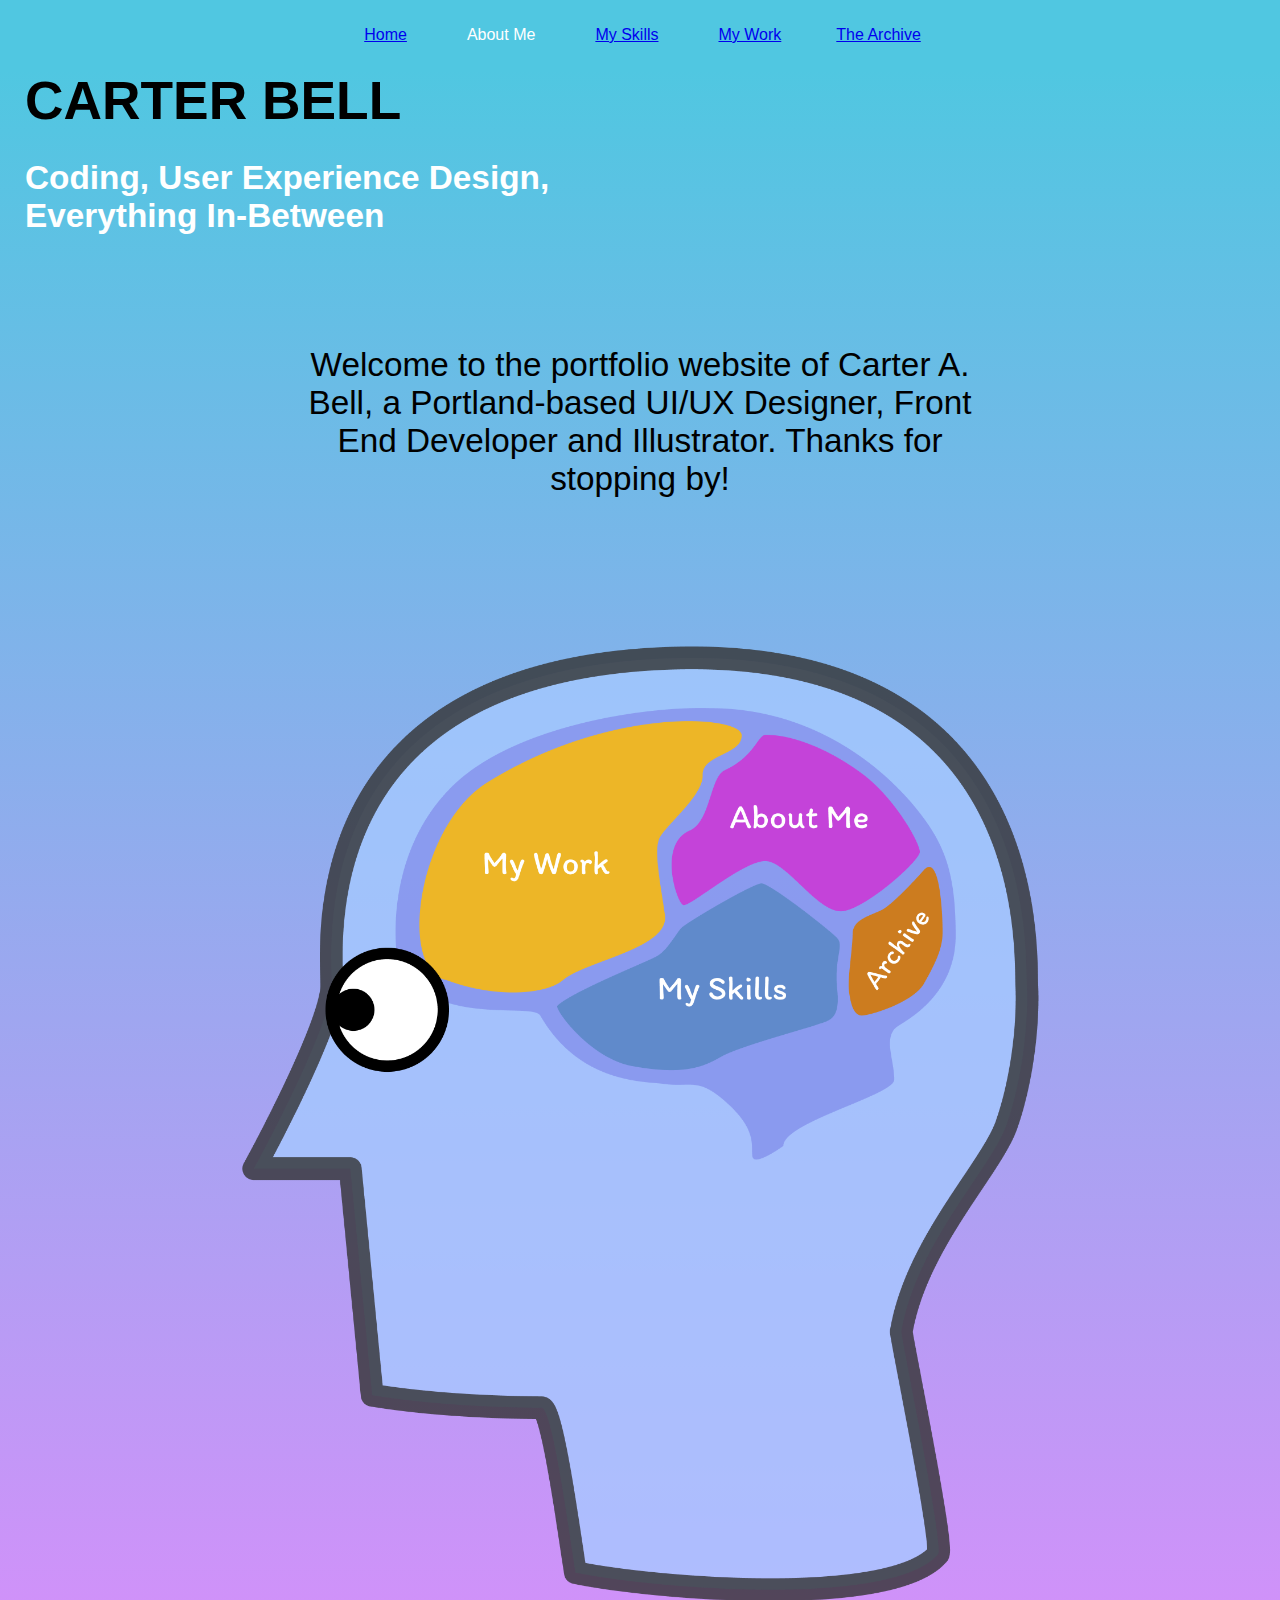
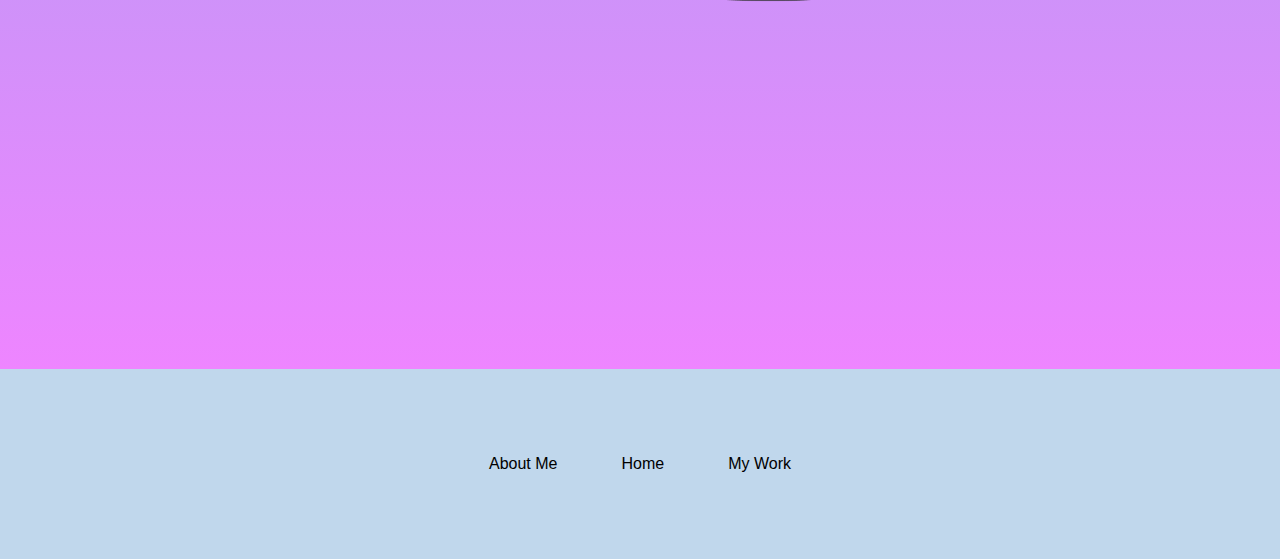
<file: index.html>
<!DOCTYPE html>
<html>
  <head>
    <title>Carter Bell Portfolio</title>
    <link href="css/style.css" type="text/css" rel="stylesheet">
  </head>
  <body>
    <header>
      <!--img src="images/logo.png"-->
      <ul>
        <li>
            <a href="index.html">Home</a>
        </li>
        <li>About Me</li>
        <li>
            <a href="mySkills.html">My Skills</a>
        </li>
        <li>
            <a href="myWork.html">My Work</a>
        </li>
        <a href="theArchive.html">The Archive</a>
      </ul>
    </header>
    <section class="heroImg">
        <h1>CARTER BELL</h1>
        <h2>Coding, User Experience Design, Everything In-Between</h2>
      <div class="content">
        <!--img src="images/placeholder_picture.png"-->
        <p class="intro">Welcome to the portfolio website of Carter A. Bell, a Portland-based UI/UX Designer, Front End Developer and Illustrator. Thanks for stopping by!</p>
        
      </div>
      <div id="My_Brain">
        <img src="images/My_Brain.png" width="900">
      </div>
    </section>
    <footer>
      <ul>
        <li>About Me</li>
        <li>Home</li>
        <li>My Work</li>
      </ul>
    </footer>
  </body>
</html>
</file>
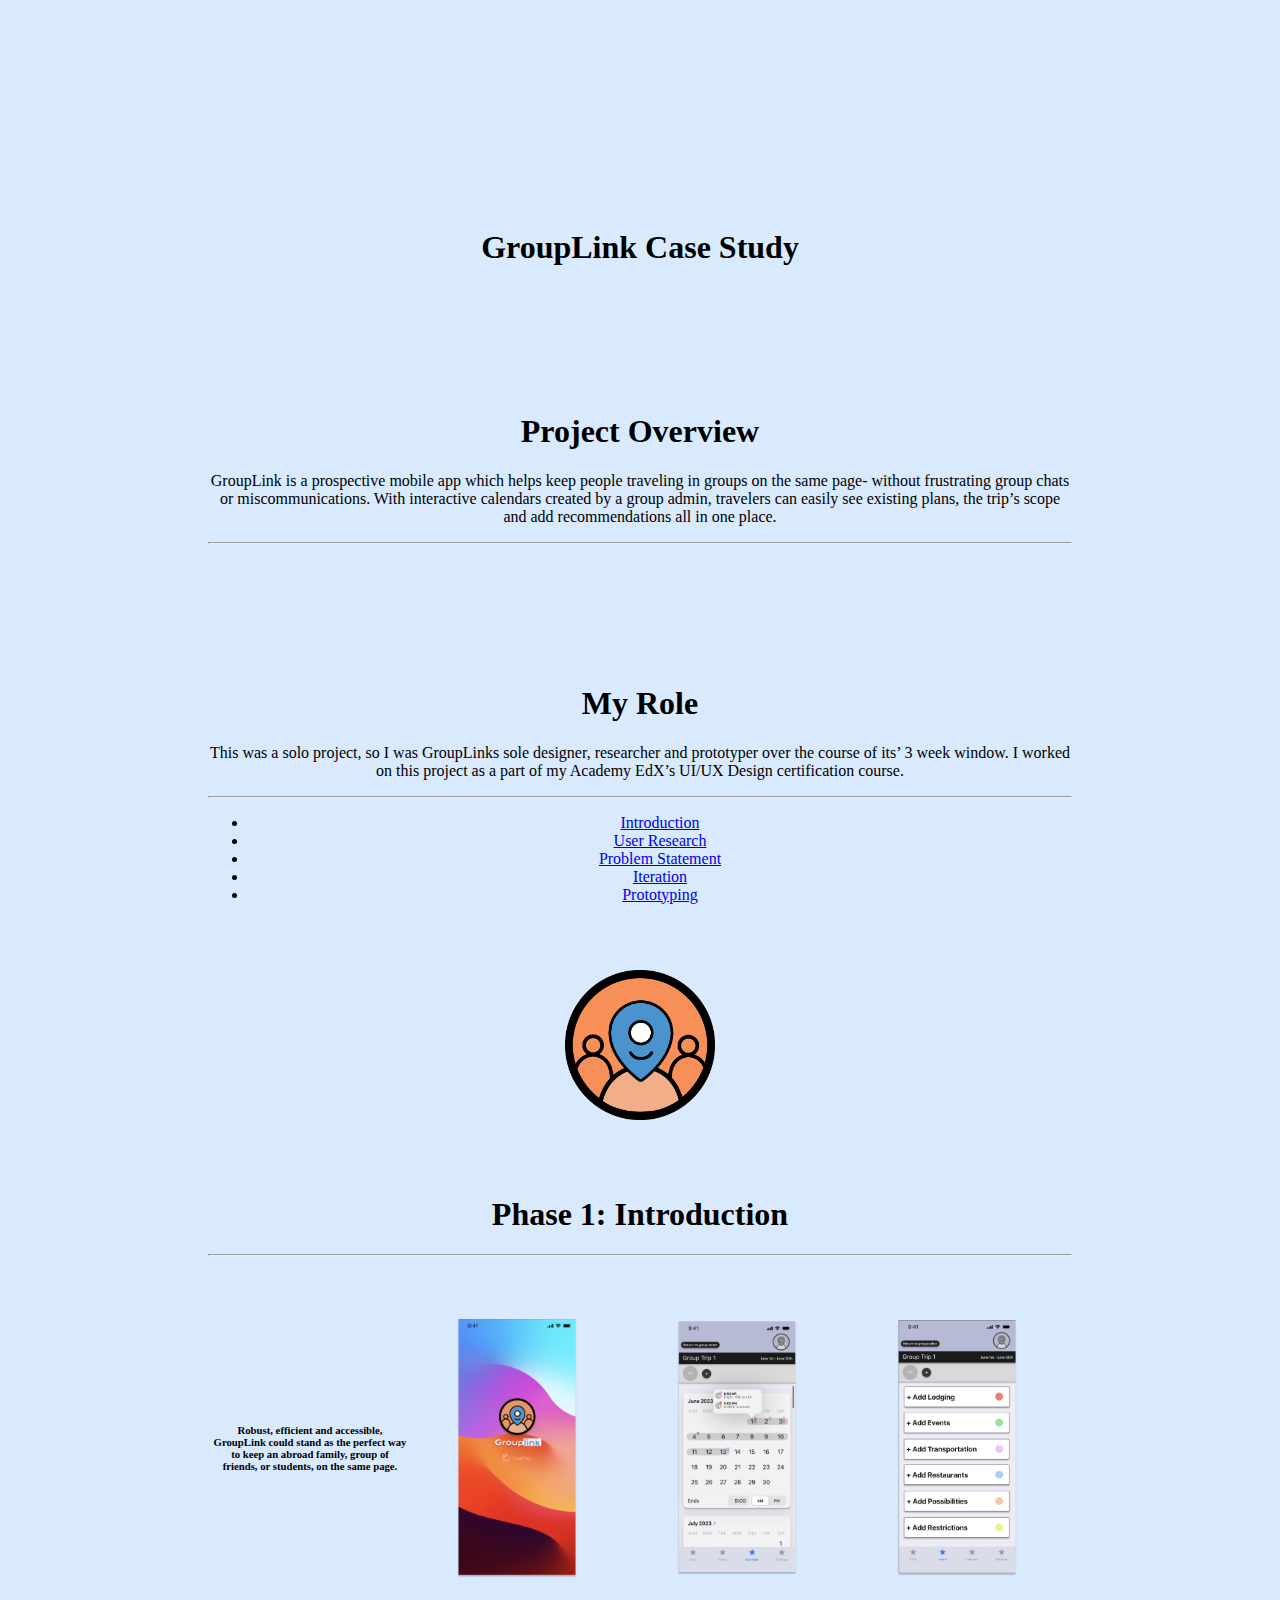
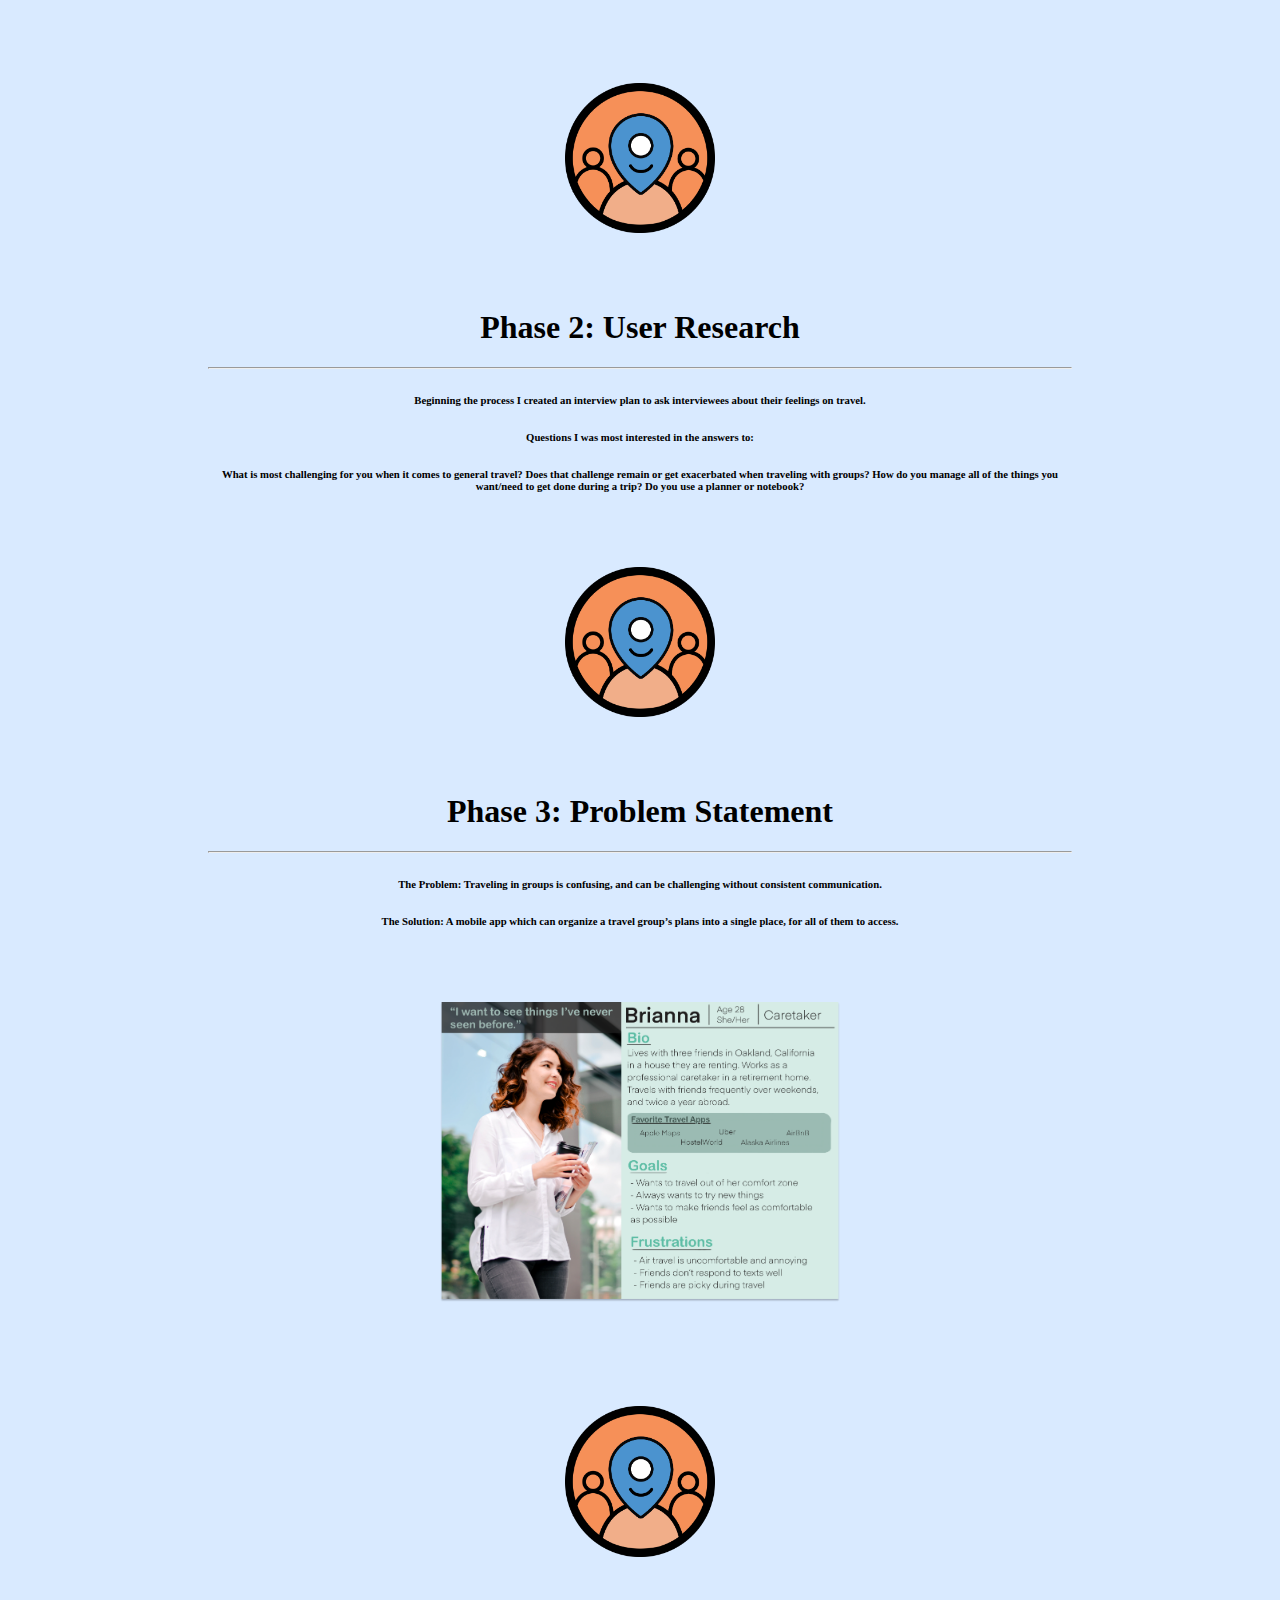
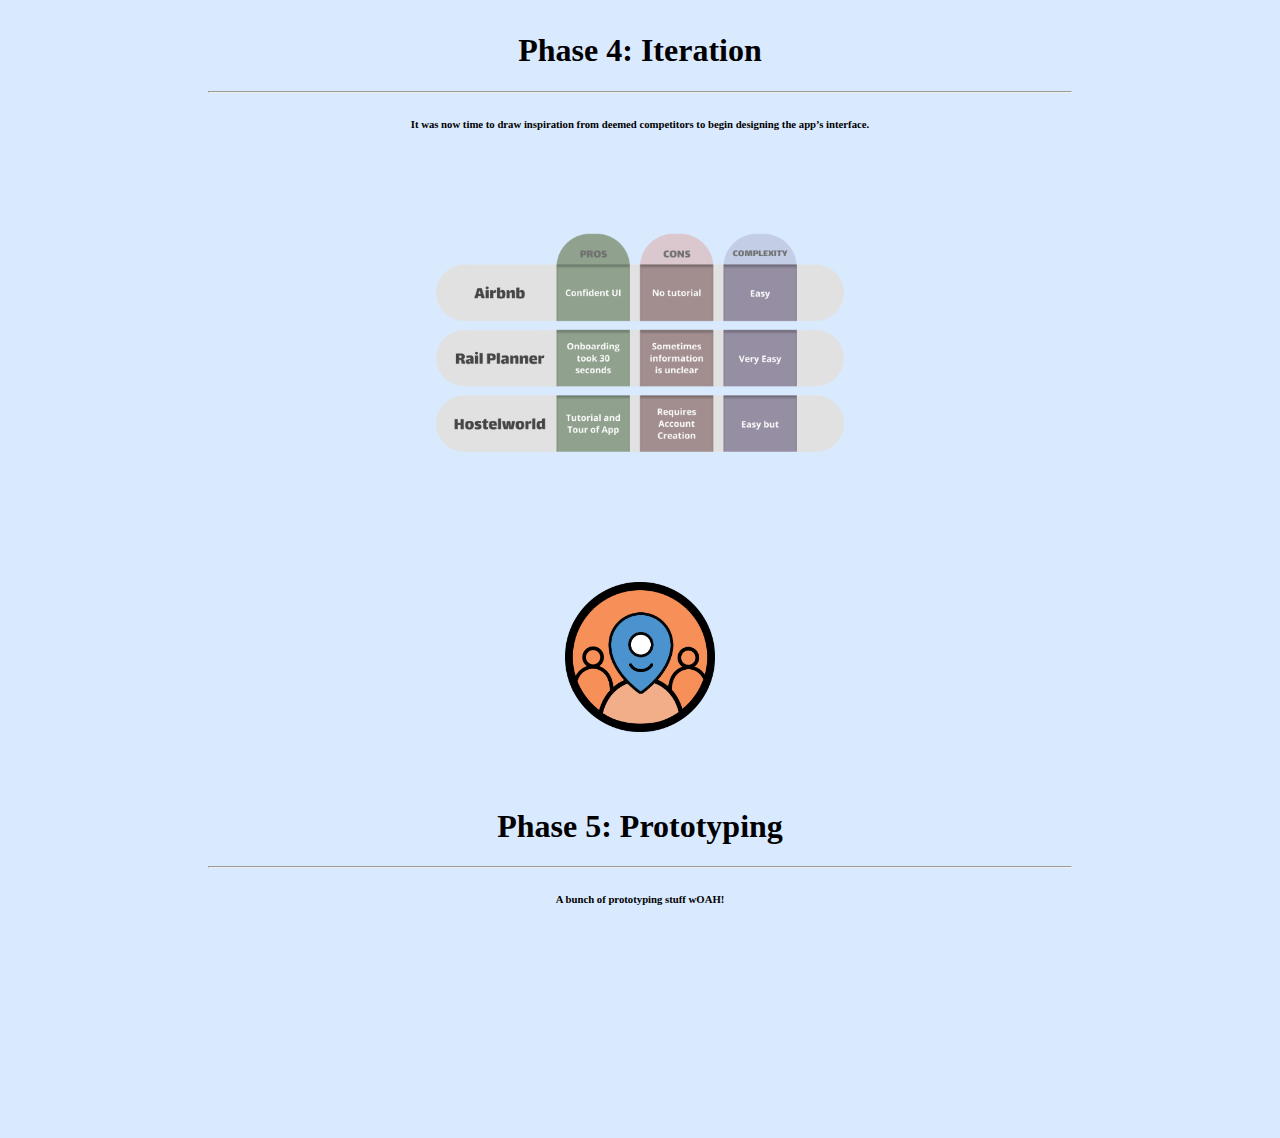
<file: GroupLink.html>
<!DOCTYPE html>
<html>
<head>
    <title>Case Study 1</title>
    <link href="https://cdn.jsdelivr.net/npm/bootstrap@5.3.2/dist/css/bootstrap.min.css" rel="stylesheet" integrity="sha384-T3c6CoIi6uLrA9TneNEoa7RxnatzjcDSCmG1MXxSR1GAsXEV/Dwwykc2MPK8M2HN" crossorigin="anonymous">
    <link href="css/GLstyle.css" type="text/css" rel="stylesheet">
</head>
<body>
    <!-- Top Segment including the GroupLink logo and title-->
    <div class="Top Segment">
        <h1>GroupLink Case Study</h1>
    </div>
    
    <!--Introduction statements-->
    <div class="Introduction">
        <img href="">
        <div class="jumbotron">
            <h1 class="display-4">Project Overview</h1>
            <p class="lead">GroupLink is a prospective mobile app which helps keep people traveling in groups on the same page- without frustrating group chats or miscommunications. With interactive calendars created by a group admin, travelers can easily see existing plans, the trip’s scope and add recommendations all in one place.</p>
            <hr class="my-4">
            </p>
          </div>
    </div>
    <div class="Introduction">
      <img href="">
      <div class="jumbotron">
          <h1 class="display-4">My Role</h1>
          <p class="lead">This was a solo project, so I was GroupLinks sole designer, researcher and prototyper over the course of its’ 3 week window. I worked on this project as a part of my Academy EdX’s UI/UX Design certification course.</p>
          <hr class="my-4">
          </p>
        </div>
  </div>
  
  <ul class="nav flex-column">
    <li class="nav-item">
      <a class="nav-link active" href="#intro">Introduction</a>
    </li>
    <li class="nav-item">
      <a class="nav-link" href="#UR">User Research</a>
    </li>
    <li class="nav-item">
      <a class="nav-link" href="#PS">Problem Statement</a>
    </li>
    <li class="nav-item">
      <a class="nav-link" href="#iterate" tabindex="-1" aria-disabled="true">Iteration</a>
    </li>
    <li class="nav-item">
      <a class="nav-link" href="#proto">Prototyping</a>
    </li>
</ul>

<a id="intro"></a>
<div class="bumper">
  <img src="images/GroupLinkLogo2.png" width="150">
  <h1>Phase 1: Introduction</h1>
  <hr class="my-4">
</div>
<div class="content">
  <h6>Robust, efficient and accessible, GroupLink could stand as the perfect way to keep an abroad family, group of friends, or students, on the same page.</h6>
  <img src="images/Screen2.png" width="120">
  <img src="images/Screen1.png" width="120">
  <img src="images/Screen3.png" width="120">
</div>

<a id="UR"></a>
<div class="bumper">
  <img src="images/GroupLinkLogo2.png" width="150">
  <h1>Phase 2: User Research</h1>
  <hr class="my-4">
</div>
<div>
  <h6>Beginning the process I created an interview plan to ask interviewees about their feelings on travel.</h6>
  <h6>Questions I was most interested in the answers to:</h6>
   <h6> What is most challenging for you when it comes to general travel?
    Does that challenge remain or get exacerbated when traveling with groups?
    How do you manage all of the things you want/need to get done during a trip? Do you use a planner or notebook?</h6>
</div>

<a id="PS"></a>
<div class="bumper">
  <img src="images/GroupLinkLogo2.png" width="150">
  <h1>Phase 3: Problem Statement</h1>
  <hr class="my-4">
</div>
<div>
  <h6>The Problem:
    Traveling in groups is confusing, and can be challenging without consistent communication.</h6>
    <h6>The Solution:
    A mobile app which can organize a travel group’s plans into a single place, for all of them to access.
    </h6>
    <img src="images/Brianna.png" width="400">
</div>

<a id="iterate"></a>
<div class="bumper">
  <img src="images/GroupLinkLogo2.png" width="150">
  <h1>Phase 4: Iteration</h1>
  <hr class="my-4">
</div>
<div>
  <h6>It was now time to draw inspiration from deemed competitors to begin designing the app’s interface.</h6>
  <img src="images/CompAna.png" width="450">
</div>

<a id="proto"></a>
<div class="bumper">
  <img src="images/GroupLinkLogo2.png" width="150">
  <h1>Phase 5: Prototyping</h1>
  <hr class="my-4">
</div>
<div>
  <h6>A bunch of prototyping stuff wOAH!</h6>
</div>

</body>
<script src="https://cdn.jsdelivr.net/npm/bootstrap@5.3.2/dist/js/bootstrap.bundle.min.js" integrity="sha384-C6RzsynM9kWDrMNeT87bh95OGNyZPhcTNXj1NW7RuBCsyN/o0jlpcV8Qyq46cDfL" crossorigin="anonymous"></script>
</html>
</file>
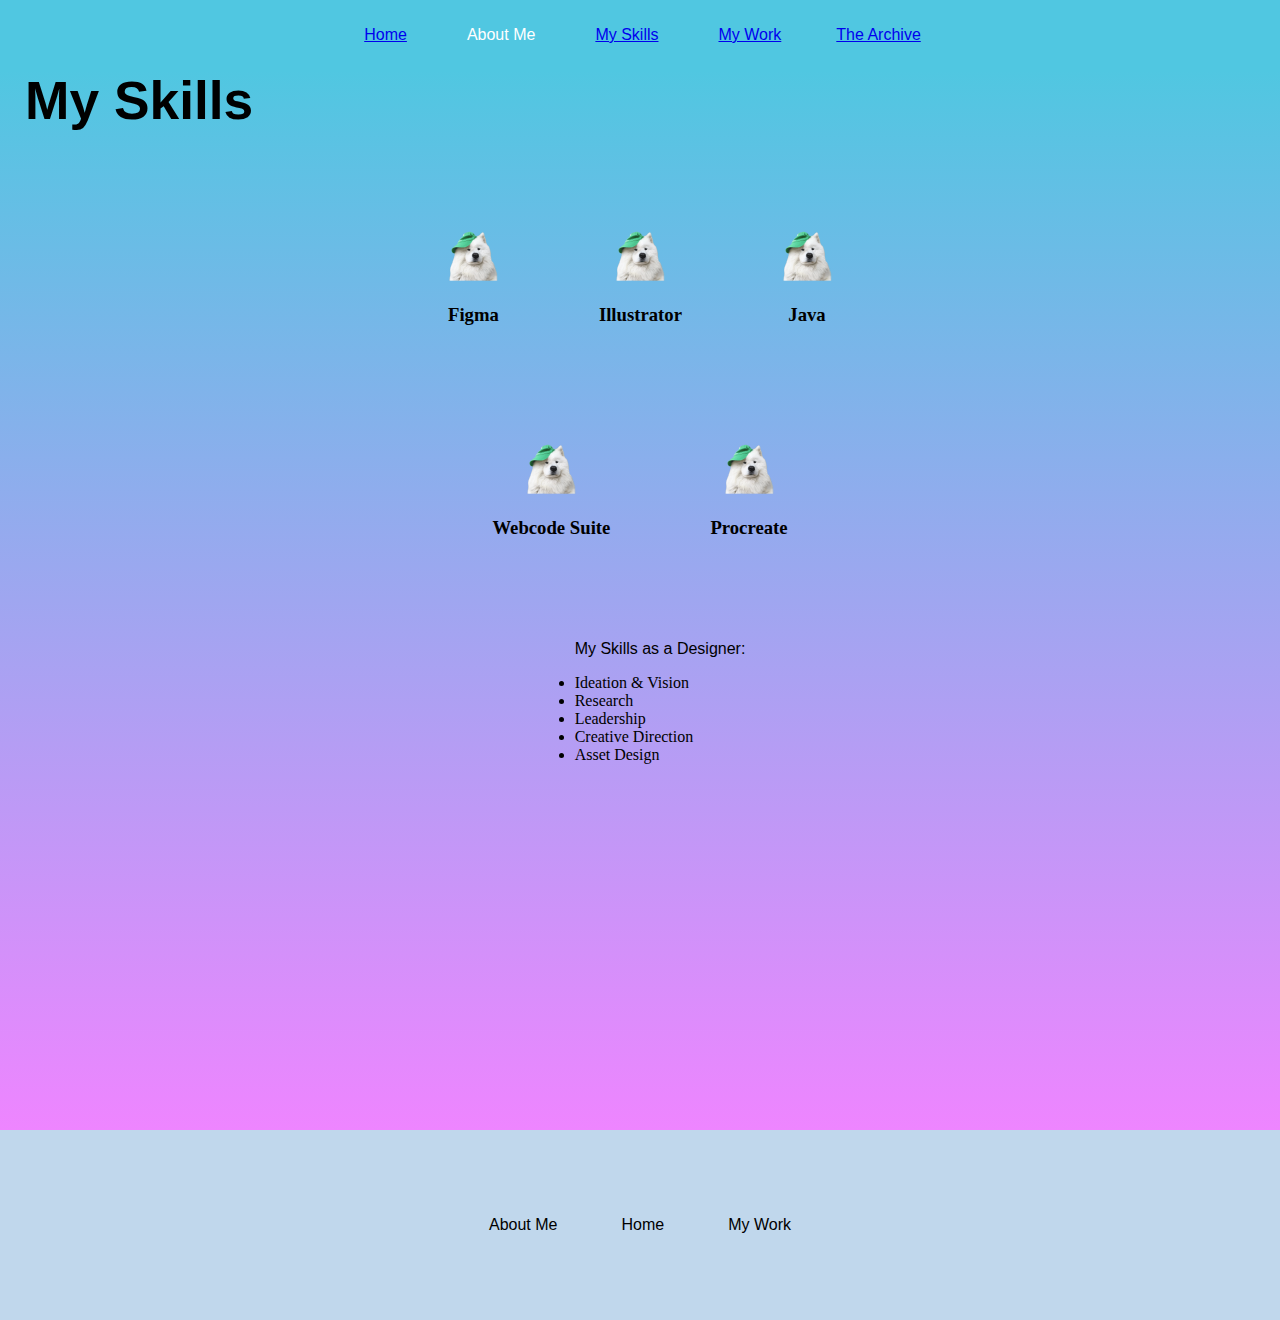
<file: mySkills.html>
<!DOCTYPE html>
<html>
  <head>
    <title>Carter Bell Portfolio</title>
    <link href="css/skillStyle.css" type="text/css" rel="stylesheet">
  </head>
  <body>
    <header>
      <!--img src="images/logo.png"-->
      <ul>
        <li>
            <a href="index.html">Home</a>
        </li>
        <li>About Me</li>
        <li>
            <a href="mySkills.html">My Skills</a>
        </li>
        <li>
            <a href="myWork.html">My Work</a>
        </li>
        <a href="theArchive.html">The Archive</a>
      </ul>
    </header>
    <section class="heroImg">
        <h1>My Skills</h1>
      <div class="content">
        <!--img src="images/placeholder_picture.png"-->
        <div class="Skill">
          <img src="images/image_placeholder.png" width="50">
          <h3>Figma</h3>
        </div>
        <div class="Skill">
          <img src="images/image_placeholder.png" width="50">
          <h3>Illustrator</h3>
        </div>
        <div class="Skill">
          <img src="images/image_placeholder.png" width="50">
          <h3>Java</h3>
        </div>
        <div class="Skill">
          <img src="images/image_placeholder.png" width="50">
          <h3>Webcode Suite</h3>
        </div>
        <div class="Skill">
          <img src="images/image_placeholder.png" width="50">
          <h3>Procreate</h3>
        </div>
        <ul class="skill-list">
          <p>My Skills as a Designer:</p>
          <li>Ideation & Vision</li>
          <li>Research</li>
          <li>Leadership</li>
          <li>Creative Direction</li>
          <li>Asset Design</li>
        </ul>
      </div>
    </section>
    <footer>
      <ul>
        <li>About Me</li>
        <li>Home</li>
        <li>My Work</li>
      </ul>
    </footer>
  </body>
</html>
</file>
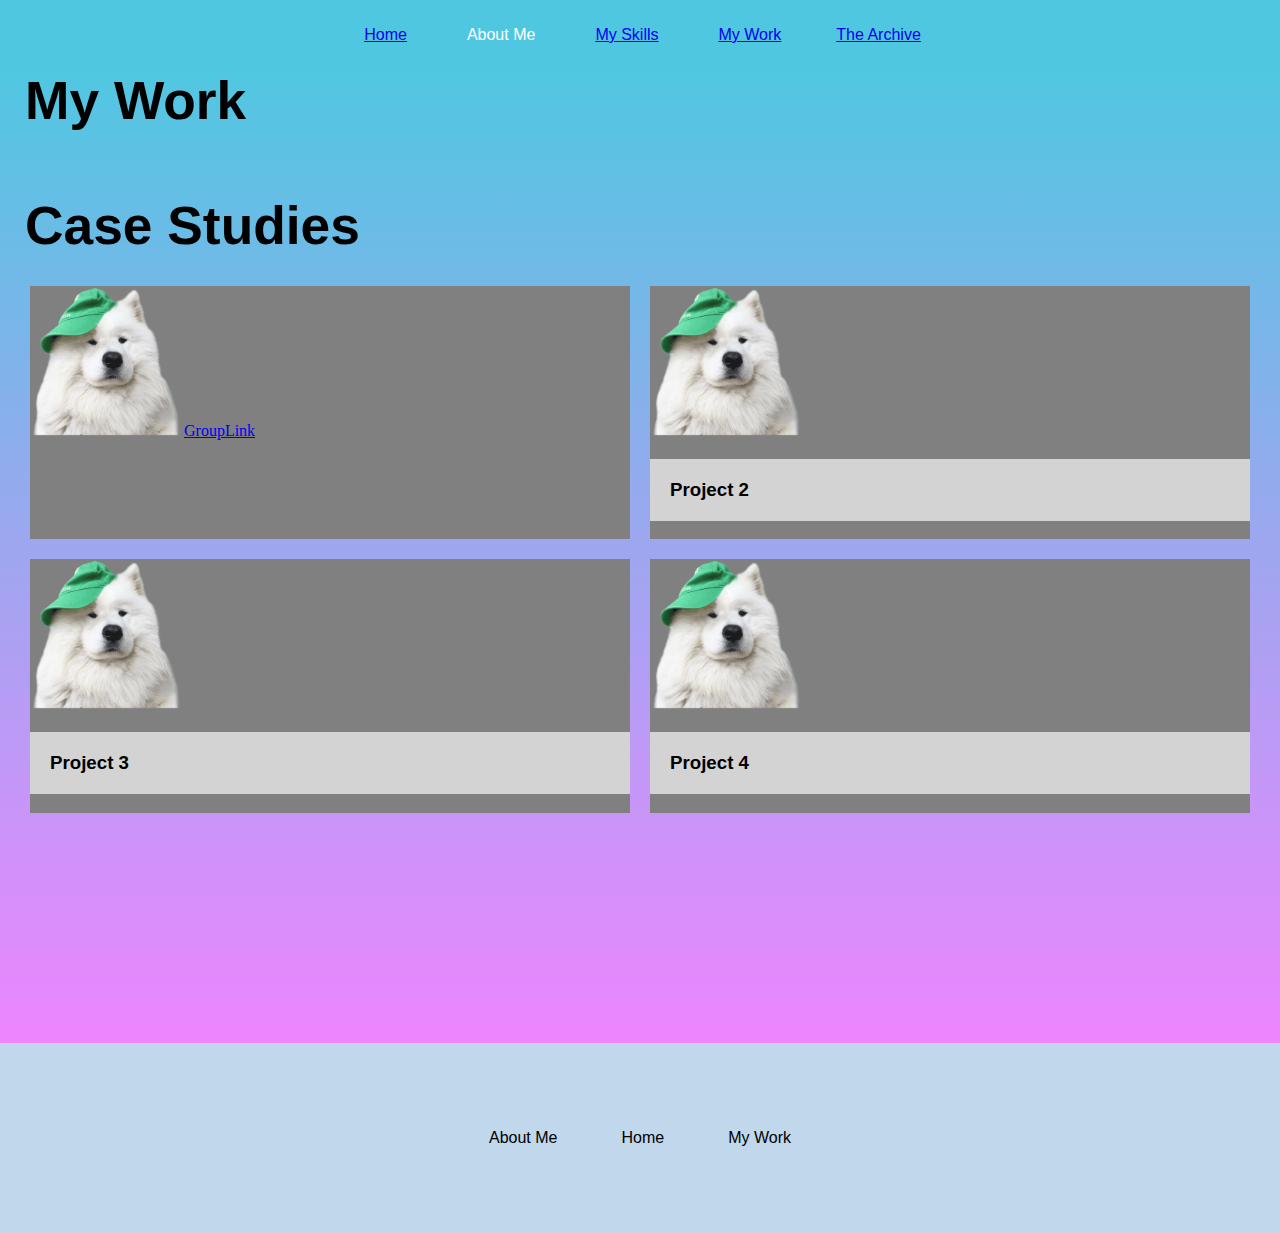
<file: myWork.html>
<!DOCTYPE html>
<html>
  <head>
    <title>Carter Bell Portfolio</title>
    <link href="css/workStyle.css" type="text/css" rel="stylesheet">
  </head>
  <body>
    <header>
      <!--img src="images/logo.png"-->
      <ul>
        <li>
            <a href="index.html">Home</a>
        </li>
        <li>About Me</li>
        <li>
            <a href="mySkills.html">My Skills</a>
        </li>
        <li>
            <a href="myWork.html">My Work</a>
        </li>
        <a href="theArchive.html">The Archive</a>
      </ul>
    </header>
    <section class="main">
        <h1>My Work</h1>
        <p></p>
        <p></p>
        <h1>Case Studies</h1>
          <div class="grid-container">
            <div class="Project">
                <img src="images/image_placeholder.png" width="200">
                <a href="GroupLink.html">GroupLink</a>
            </div>
            <div class="Project">
                <img src="images/image_placeholder.png" width="200">
                <h3>Project 2</h3>
            </div>
            <div class="Project">
                <img src="images/image_placeholder.png" width="200">
                <h3>Project 3</h3>
            </div>
            <div class="Project">
                <img src="images/image_placeholder.png" width="200">
                <h3>Project 4</h3>
            </div>
          </div>
      <div class="content">
        <!--img src="images/placeholder_picture.png"-->
      </div>
    </section>
    <footer>
      <ul>
        <li>About Me</li>
        <li>Home</li>
        <li>My Work</li>
      </ul>
    </footer>
  </body>
</html>
</file>
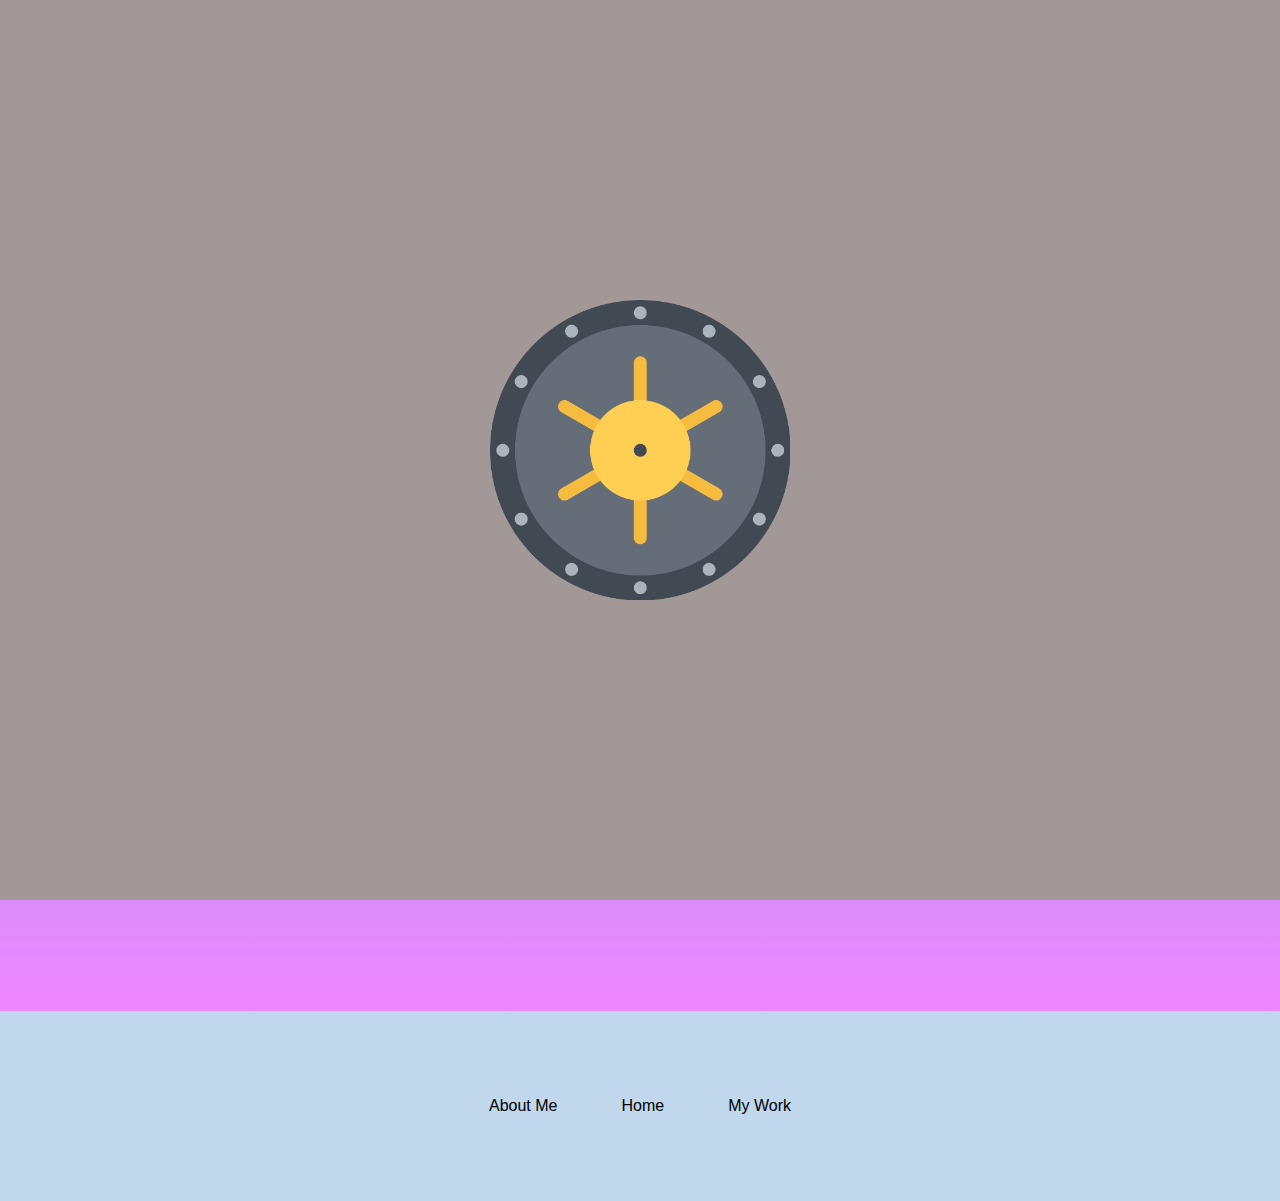
<file: theArchive.html>
<!DOCTYPE html>
<html>
  <head>
    <title>Carter Bell Portfolio</title>
    <link href="css/workStyle.css" type="text/css" rel="stylesheet">
  </head>
  <body>
    <header>
      <!--img src="images/logo.png"-->
      <ul>
        <li>
            <a href="index.html">Home</a>
        </li>
        <li>About Me</li>
        <li>
            <a href="mySkills.html">My Skills</a>
        </li>
        <li>
            <a href="myWork.html">My Work</a>
        </li>
        <li>
          <a href="theArchive.html">The Archive</a>
        </li>
      </ul>
    </header>
    <section class="main">
        <h1>The Archive</h1>
        <!--button id="enter"><i class="fas fa-pencil-alt"></i></button-->
        <p></p>
        <h1>Notebooks & Sketches</h1>
          <div class="grid-container">
            <div class="Project">
                <img src="images/image_placeholder.png" width="200">
                <h3>Game Design Notebook</h3>
            </div>
            <div class="Project">
                <img src="images/image_placeholder.png" width="200">
                <h3>Doodles</h3>
            </div>
            <div class="Project">
                <img src="images/image_placeholder.png" width="200">
                <h3>The CBRAK</h3>
            </div>
            <div class="Project">
                <img src="images/image_placeholder.png" width="200">
                <h3>Maps and Drawings</h3>
            </div>
          </div>
      <div class="content">
        <!--img src="images/placeholder_picture.png"-->
      </div>
    </section>
    <footer>
      <ul>
        <li>About Me</li>
        <li>Home</li>
        <li>My Work</li>
      </ul>
    </footer>

    <div class="preloader">
      <img src="images/vault_icon.png">
    </div>

  </body>

  <script
  src="https://code.jquery.com/jquery-3.4.1.js"
  integrity="sha256-WpOohJOqMqqyKL9FccASB9O0KwACQJpFTUBLTYOVvVU="
  crossorigin="anonymous"></script>
  <script src="js/index.js"></script>
</html>
</file>
<file: css/style.css>
body {
    margin: 0;
    
  }
  a {
    font-family:'Gill Sans', 'Gill Sans MT', Calibri, 'Trebuchet MS', sans-serif;
  }
  header {
    display: flex;
    justify-content: center;
    padding: 5px;
    background-color: #50C7E1;
  }
  header ul {
    font-family:Arial, Helvetica, sans-serif;
    float: right;
    color: white;
    display: flex;
    justify-content: space-between, center;
    list-style: none;
    gap: 50px;
    align-items: flex-start;
    padding: 5px;
  }
  header li {
    display: inline-block;
    padding: 0px 5px;
  }
  .intro {
    font-size: 25pt;
    font-family:'Gill Sans', 'Gill Sans MT', Calibri, 'Trebuchet MS', sans-serif;
    width: 700px;
  }
  .heroImg {
    background-image: linear-gradient(#50C7E1, #EE85FF);
    padding-bottom: 300px;
    display: flex;
    flex-direction: column;
  }
  .content {
    display: flex;
    max-width: 500px;
    margin: 0 auto;
    padding: 50px;
    justify-content: center;
    align-items: center;
    flex-direction: column;
  }
  #My_Brain {
    display: flex;
    align-items: center;
    justify-content: center;
  }
  h1 {
    color: black;
    font-family: Arial, Helvetica, sans-serif;
    font-size: 40pt;
    padding-left: 25px;
    align-self: flex-start;
    margin: 0px;
  }
  h2 {
    color: white;
    font-family:Arial, Helvetica, sans-serif;
    font-size: 25pt;
    padding-left: 25px;
    max-width: 600px;
  }
  p{
    text-align: center;
    font-family:Arial, Helvetica, sans-serif;
  }
  button {
    align-self: center;
    max-width: 300px;
    padding: 15px;
    background-color: #373738;
    color: white;
    font-size: 15px;
    border-radius: 4px;
  }
  footer {
    background-color: #C0D7EC;
    display: flex;
    justify-content: center;
    color: black;
  }
  footer ul {
    display: flex;
    justify-content: space-between;
    list-style: none;
    gap: 50px;
    align-items: flex-start;
    padding: 70px;
    font-family: Arial, Helvetica, sans-serif;
  }
  footer li {
    display: inline-block;
    padding: 0px 7px;
  }
</file>
<file: css/GLstyle.css>
body {
    
    text-align: center;
    
    padding: 200px;
    background-color: #D9EAFF;
}
img {
    margin: 50px;
}

.content {
    display: flex;
    justify-content: center;
    align-items: center;
    padding: 5px;
}
</file>
<file: css/skillStyle.css>
body {
    margin: 0;
    
  }
  header {
    display: flex;
    justify-content: center;
    padding: 5px;
    background-color: #50C7E1;
  }
  header ul {
    font-family:Arial, Helvetica, sans-serif;
    float: right;
    color: white;
    display: flex;
    justify-content: space-between, center;
    list-style: none;
    gap: 50px;
    align-items: flex-start;
    padding: 5px;
  }
  
  header li {
    display: inline-block;
    padding: 0px 5px;
  }
  .heroImg {
    background-image: linear-gradient(#50C7E1, #EE85FF);
    padding-bottom: 300px;
    display: flex;
    flex-direction: column;
  }
  .content {
    display: flex;
    max-width: 600px;
    margin: 0 auto;
    padding: 50px;
    justify-content: center;
    flex-flow: row wrap;
  }
  h1 {
    color: black;
    font-family: Arial, Helvetica, sans-serif;
    font-size: 40pt;
    padding-left: 25px;
    align-self: flex-start;
    margin: 0px;
  }
  h2 {
    color: white;
    font-family:Arial, Helvetica, sans-serif;
    font-size: 25pt;
    padding-left: 25px;
    max-width: 600px;
  }
  p{
    text-align: center;
    font-family:Arial, Helvetica, sans-serif;
  }
  .Skill {
    padding: 50px;
    text-align: center;
  }
  footer {
    background-color: #C0D7EC;
    display: flex;
    justify-content: center;
    color: black;
  }
  footer ul {
    display: flex;
    justify-content: space-between;
    list-style: none;
    gap: 50px;
    align-items: flex-start;
    padding: 70px;
    font-family: Arial, Helvetica, sans-serif;
  }
  footer li {
    display: inline-block;
    padding: 0px 7px;
  }
  @media only screen and (max-width: 600px) {
    .content {
        display: flex;
        max-width: 600px;
        margin: 0 auto;
        padding: 0px;
        justify-content: center;
        flex-flow: row wrap;
      }
  }
</file>
<file: css/workStyle.css>
body {
    margin: 0;
}
header {
    display: flex;
    justify-content: center;
    padding: 5px;
    background-color: #50C7E1;
    background-image: "images/transparency.png";
  }
  header ul {
    font-family:Arial, Helvetica, sans-serif;
    float: right;
    color: white;
    display: flex;
    justify-content: space-between, center;
    list-style: none;
    gap: 50px;
    align-items: flex-start;
    padding: 5px;
  }
  header li {
    display: inline-block;
    padding: 0px 5px;
  }
  h1 {
    color: black;
    font-family: Arial, Helvetica, sans-serif;
    font-size: 40pt;
    padding-left: 25px;
    align-self: flex-start;
    margin: 0px;
  }
  h2 {
    color: white;
    font-family:Arial, Helvetica, sans-serif;
    font-size: 25pt;
    padding-left: 25px;
    max-width: 600px;
  }
  h3 {
    font-family:Arial, Helvetica, sans-serif;
    padding: 20px;
    background-color: lightgrey;
  }
  p{
    text-align: center;
    font-family:Arial, Helvetica, sans-serif;
  }
  img {
    width: 150px;
    
  }
.preloader {
  position: absolute;
  width: 100%;
  height: 900px;
  z-index: 100000;
  background-color: rgb(163, 152, 152);
  top: 0;
  display: flex;
  align-items: center;
  justify-content: center;
}
.preloader img {
  /* animation: vault 3s ease; */
  transition: all;
  width: 300px;
  margin: 0 auto;
}
.grid-container{
    display: grid;
    grid-template-columns: 1fr 1fr;
    grid-template-rows: 1fr 1fr;
    padding: 20px;
}
.Project {
    background-color: grey;
    margin: 10px
}
.main {
    background-image: linear-gradient(#50C7E1, #EE85FF);
    padding-bottom: 200px;
    display: flex;
    flex-direction: column;
  }
  footer {
    background-color: #C0D7EC;
    display: flex;
    justify-content: center;
    color: black;
  }
  footer ul {
    display: flex;
    justify-content: space-between;
    list-style: none;
    gap: 50px;
    align-items: flex-start;
    padding: 70px;
    font-family: Arial, Helvetica, sans-serif;
  }
  footer li {
    display: inline-block;
    padding: 0px 7px;
  }

  
  @media only screen and (max-width: 600px) {
    .grid-container{
      display: grid;
      grid-template-columns: 1fr;
      grid-template-rows: 1fr 1fr 1fr 1fr;
      padding: 20px;
  }
  }

  
  .moveLeft {
    animation: goLeft 5s ease;
    transform: translate(-1500px, 0px);
  }
  .spin {
    animation: vault 3s ease;
  }

  
  @keyframes vault{
    0% {
      transform: rotate(0deg);
    }
    100% {
      transform: rotate(720deg);
    }
  }
  @keyframes goLeft{
    0% {
      transform: translate(0px, 0px);
    }
    25% {
      transform: translate(-0px, 0px);
    }
    40% {
      transform: translate(-50px, 0px);
    }
    45% {
      transform: translate(-100px, 0px);
    }
    100% {
      transform: translate(-1500px, 0px);
    }
  }
</file>
